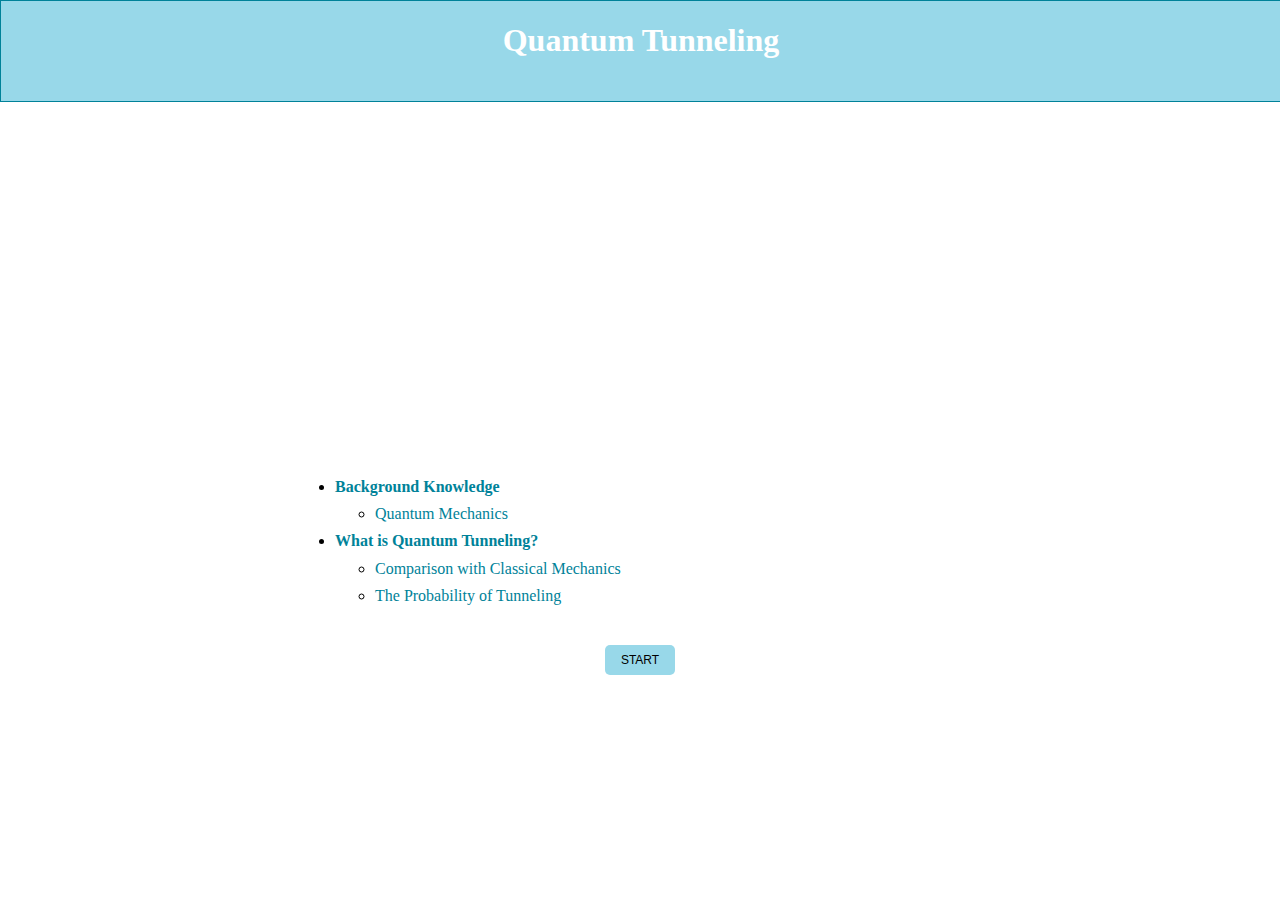
<file: index.html>
<!doctype html>
<html>
<head>
	<title>Quantum Tunneling</title>
	<meta charset="utf-8">
	<link rel="stylesheet" href="basestyle.css">
	<link rel="stylesheet" href="indexstyle.css">
</head>
<body>
<header>
	<div class="wrapper">
		<h1>Quantum Tunneling</h1>
	</div>
</header>
<main>
	<div class="contents">
		<div class="paragraphs">
			<div class="img"><iframe width="560" height="315" src="https://www.youtube.com/embed/J9rpzPbuErs" frameborder="0" allow="accelerometer; autoplay; clipboard-write; encrypted-media; gyroscope; picture-in-picture" allowfullscreen></iframe></div>
			<ul>
				<li><strong>Background Knowledge</strong><ul>
					<li><a href="1.html">Quantum Mechanics</a></li>
				</ul></li>
				<li><strong>What is Quantum Tunneling?</strong><ul>
					<li><a href="2.html">Comparison with Classical Mechanics</a></li>
					<li><a href="3.html">The Probability of Tunneling</a></li>
				</ul></li>
			</ul><br>
			<div class="buttons">
					<button class="btn btnN" onclick="location.href='1.html'">START</button>
			</div>
		</div>
	</div>
</main>
</body>
</file>
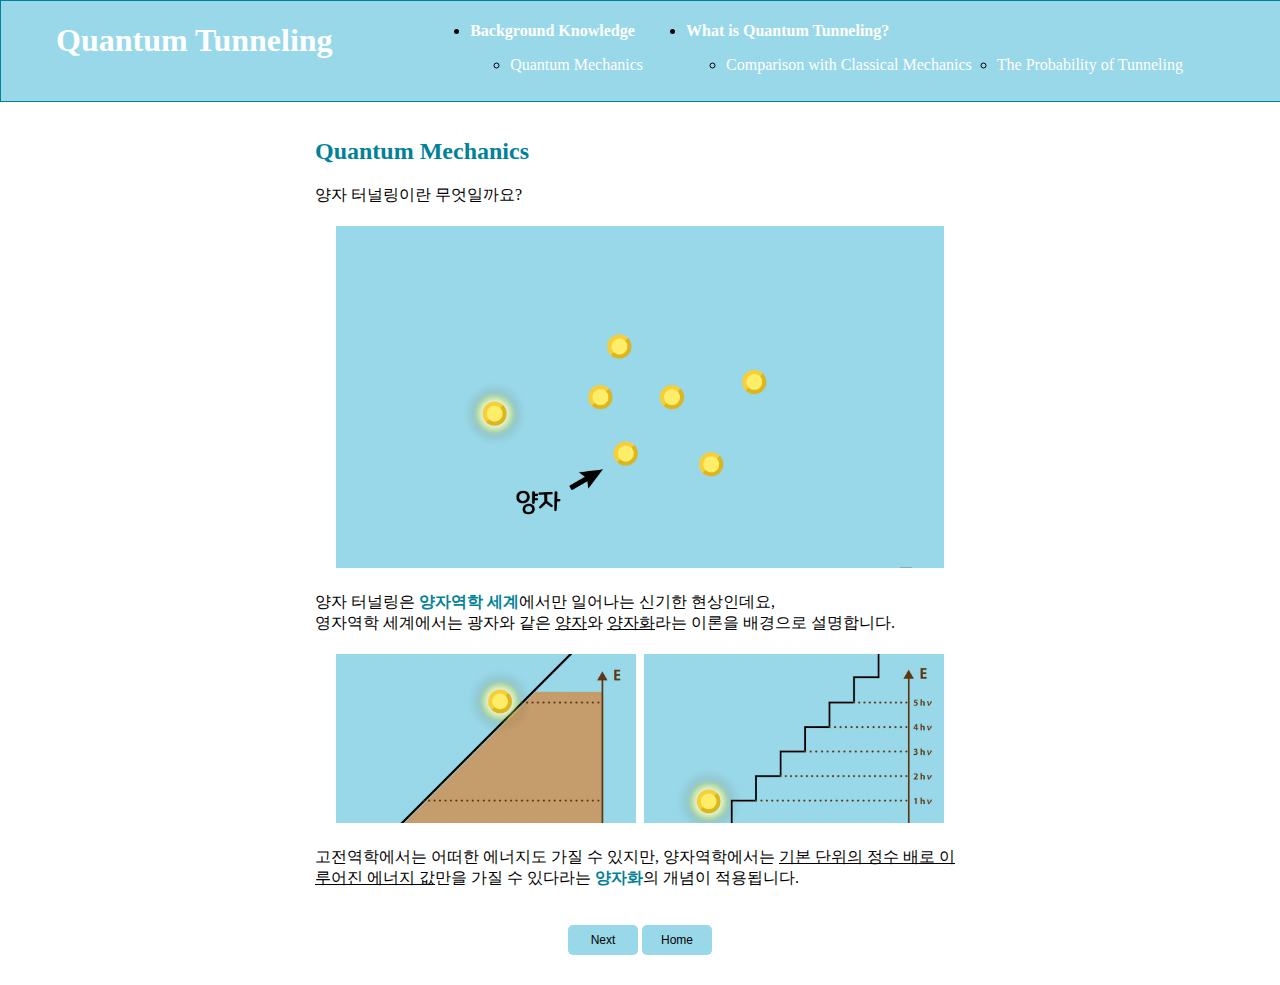
<file: 1.html>
<!doctype html>
<html>
<head>
	<title>Quantum Tunneling</title>
	<meta charset="utf-8">
	<link rel="stylesheet" href="style.css">
	<link rel="stylesheet" href="basestyle.css">
</head>

<body>
<header> <!-- header (의미 상) -->
	<div class="wrapper"> <!-- 상단 바 -->
		<h1><a href="index.html">Quantum Tunneling</a></h1>
		<nav> <!-- h1에 대비되는 목차 -->
			<ul class="menu">
				<li><strong>Background Knowledge</strong><ul>
					<li><a href="1.html">Quantum Mechanics</a></li>
				</ul></li>
				<li><strong>What is Quantum Tunneling?</strong><ul>
					<li><a href="2.html">Comparison with Classical Mechanics</a></li>
					<li><a href="3.html">The Probability of Tunneling</a></li>
				</ul></li>
			</ul>
		</nav>
	</div>
</header>
<main>
	<div id="contents"> <!-- grid를 나누기 위해 필요 -->
		<div id="list"> <!-- 좁은 화면 좌측에 목차를 띄우기 위함 -->
			<ul>
				<li><strong>Background Knowledge</strong><ul>
					<li><a href="1.html">Quantum Mechanics</a></li>
				</ul></li>
				<li><strong>What is Quantum Tunneling?</strong><ul>
					<li><a href="2.html">Comparison with Classical Mechanics</a></li>
					<li><a href="3.html">The Probability of Tunneling</a></li>
				</ul></li>
			</ul>
		</div>
		<div id="paragraphs"> 
			<h2><strong>Quantum Mechanics</strong></h2>
			<p>양자 터널링이란 무엇일까요?</p>
			<div class="img"><img src="1_1.png" width="608px"></div>
			<p>양자 터널링은 <strong>양자역학 세계</strong>에서만 일어나는 신기한 현상인데요,<br>영자역학 세계에서는 광자와 같은 <u>양자</u>와 <u>양자화</u>라는 이론을 배경으로 설명합니다.</p>
			<div class="img"><img src="1_2.png" width="300px"><img src="1_3.png" width="300px"></div>
			<p>고전역학에서는 어떠한 에너지도 가질 수 있지만, 양자역학에서는 <u>기본 단위의 정수 배로 이루어진 에너지 값</u>만을 가질 수 있다라는 <strong>양자화</strong>의 개념이 적용됩니다.</p><br>
			<div class="buttons">
					<button class="btn btnN" onclick="location.href='2.html'">Next</button>
					<button class="btn btnH" onclick="location.href='index.html'">Home</button>
			</div>
		</div>
	</div>
</main>
</body>
</file>
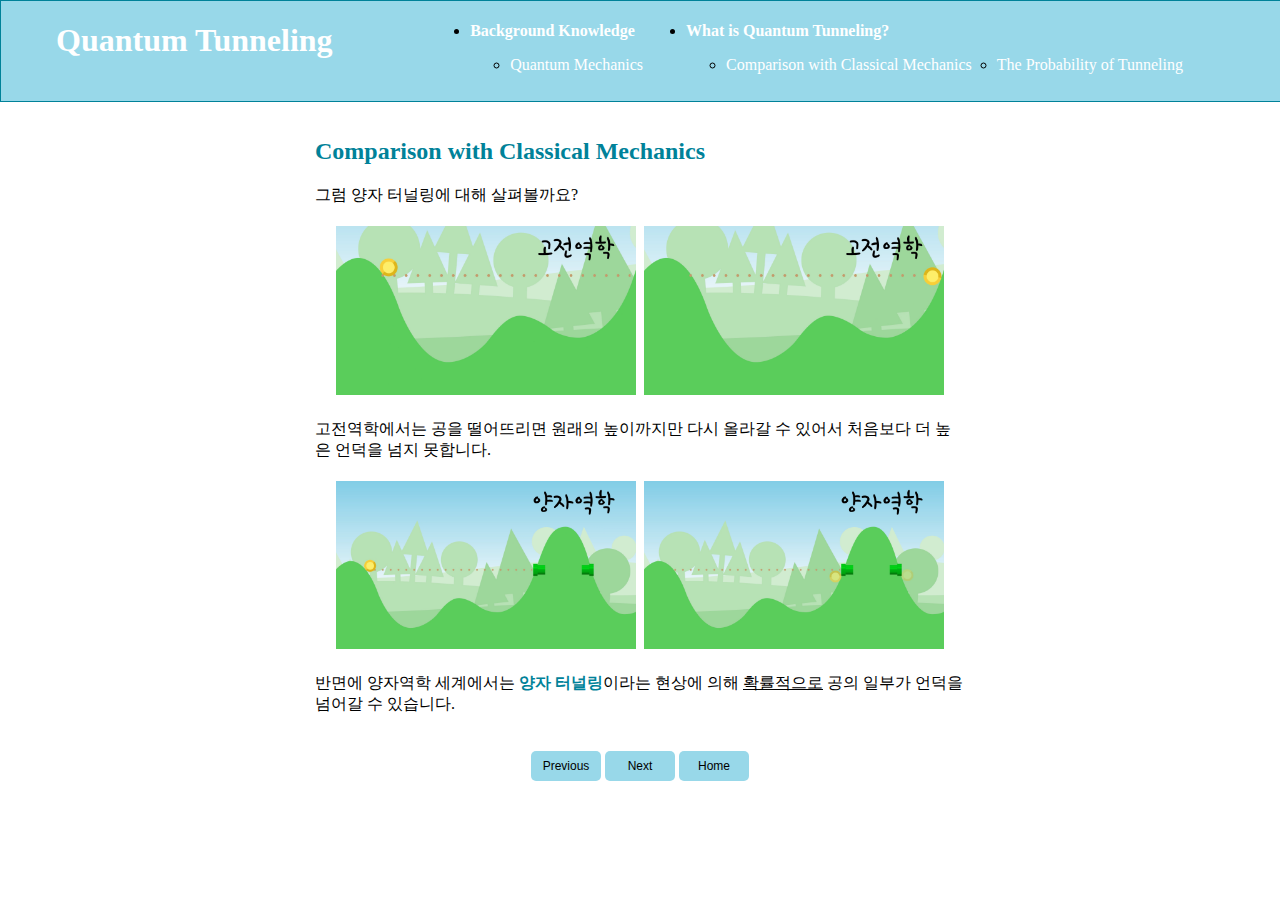
<file: 2.html>
<!doctype html>
<html>
<head>
	<title>Quantum Tunneling</title>
	<meta charset="utf-8">
	<link rel="stylesheet" href="style.css">
	<link rel="stylesheet" href="basestyle.css">
</head>

<header> <!-- header (의미 상) -->
	<div class="wrapper"> <!-- 상단 바 -->
		<h1><a href="index.html">Quantum Tunneling</a></h1>
		<nav> <!-- h1에 대비되는 목차 -->
			<ul class="menu">
				<li><strong>Background Knowledge</strong><ul>
					<li><a href="1.html">Quantum Mechanics</a></li>
				</ul></li>
				<li><strong>What is Quantum Tunneling?</strong><ul>
					<li><a href="2.html">Comparison with Classical Mechanics</a></li>
					<li><a href="3.html">The Probability of Tunneling</a></li>
				</ul></li>
			</ul>
		</nav>
	</div>
</header>
<main>
	<div id="contents"> <!-- grid를 나누기 위해 필요 -->
		<div id="list"> <!-- 좁은 화면 좌측에 목차를 띄우기 위함 -->
			<ul>
				<li><strong>Background Knowledge</strong><ul>
					<li><a href="1.html">Quantum Mechanics</a></li>
				</ul></li>
				<li><strong>What is Quantum Tunneling?</strong><ul>
					<li><a href="2.html">Comparison with Classical Mechanics</a></li>
					<li><a href="3.html">The Probability of Tunneling</a></li>
				</ul></li>
			</ul>
		</div>
		<div id="paragraphs"> 
			<h2><strong>Comparison with Classical Mechanics</strong></h2>
			<p>그럼 양자 터널링에 대해 살펴볼까요?</p>
			<div class="img"><img src="2_1.png" width="300px"><img src="2_2.png" width="300px"></div>
			<p>고전역학에서는 공을 떨어뜨리면 원래의 높이까지만 다시 올라갈 수 있어서 처음보다 더 높은 언덕을 넘지 못합니다.</p>
			<div class="img"><img src="2_3.png" width="300px"><img src="2_4.png" width="300px"></div>
			<p>반면에 양자역학 세계에서는 <strong>양자 터널링</strong>이라는 현상에 의해 <u>확률적으로</u> 공의 일부가 언덕을 넘어갈 수 있습니다.</p><br>
			<div class="buttons">
					<button class="btn btnP" onclick="location.href='1.html'">Previous</button>
					<button class="btn btnN" onclick="location.href='3.html'">Next</button>
					<button class="btn btnH" onclick="location.href='index.html'">Home</button>
			</div>
		</div>
	</div>
</main>
</body>
</file>
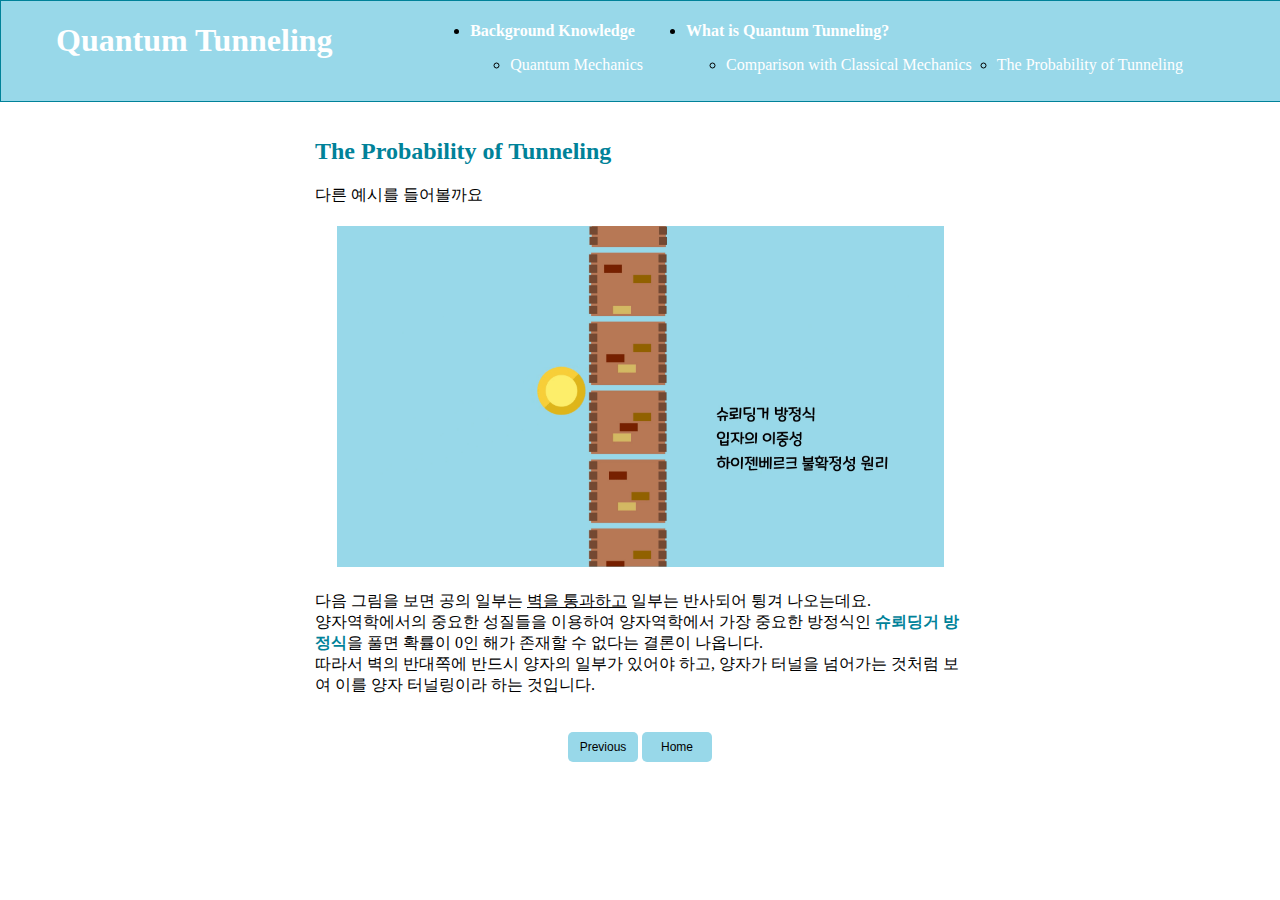
<file: 3.html>
<!doctype html>
<html>
<head>
	<title>Quantum Tunneling</title>
	<meta charset="utf-8">
	<link rel="stylesheet" href="style.css">
	<link rel="stylesheet" href="basestyle.css">
</head>

<header> <!-- header (의미 상) -->
	<div class="wrapper"> <!-- 상단 바 -->
		<h1><a href="index.html">Quantum Tunneling</a></h1>
		<nav> <!-- h1에 대비되는 목차 -->
			<ul class="menu">
				<li><strong>Background Knowledge</strong><ul>
					<li><a href="1.html">Quantum Mechanics</a></li>
				</ul></li>
				<li><strong>What is Quantum Tunneling?</strong><ul>
					<li><a href="2.html">Comparison with Classical Mechanics</a></li>
					<li><a href="3.html">The Probability of Tunneling</a></li>
				</ul></li>
			</ul>
		</nav>
	</div>
</header>
<main>
	<div id="contents"> <!-- grid를 나누기 위해 필요 -->
		<div id="list"> <!-- 좁은 화면 좌측에 목차를 띄우기 위함 -->
			<ul>
				<li><strong>Background Knowledge</strong><ul>
					<li><a href="1.html">Quantum Mechanics</a></li>
				</ul></li>
				<li><strong>What is Quantum Tunneling?</strong><ul>
					<li><a href="2.html">Comparison with Classical Mechanics</a></li>
					<li><a href="3.html">The Probability of Tunneling</a></li>
				</ul></li>
			</ul>
		</div>
		<div id="paragraphs"> 
			<h2><strong>The Probability of Tunneling</strong></h2>
			<p>다른 예시를 들어볼까요</p>
			<div class="img"><img src="3_1.gif" width="607px"></div>
			<p>다음 그림을 보면 공의 일부는 <u>벽을 통과하고</u> 일부는 반사되어 튕겨 나오는데요.<br>양자역학에서의 중요한 성질들을 이용하여 양자역학에서 가장 중요한 방정식인 <strong>슈뢰딩거 방정식</strong>을 풀면 확률이 0인 해가 존재할 수 없다는 결론이 나옵니다.<br>따라서 벽의 반대쪽에 반드시 양자의 일부가 있어야 하고, 양자가 터널을 넘어가는 것처럼 보여 이를 양자 터널링이라 하는 것입니다.</p><br>
			<div class="buttons">
					<button class="btn btnP" onclick="location.href='2.html'">Previous</button>
					<button class="btn btnH" onclick="location.href='index.html'">Home</button>
			</div>
		</div>
	</div>
</main>
</body>
</file>
<file: basestyle.css>
/* header 속성 */
		header {
			height:100px;
			background-color:#98D8E9;
			border:1px solid #008299;
			position:fixed;
			width:100%;
			z-index:9999;
			top:0;
			left:0;
		}
		.wrapper {margin:0 auto;}

		/*본문 볼드 색상*/
		strong {
			color:#008299;
		}

		/*리스트 기본*/
		li a { text-decoration:none;color:#008299; }

		/*본문 기본*/
		main {padding-top:90px;}
		#paragraphs{padding:20px;}
		
		/*버튼 속성*/
		.btn {
			width:70px;
			background-color:#98D8E9;
			padding:8px 5px;
			margin:2px;
			border:none;
			border-radius:5px;
			color:black;
			text-align:center;
			text-decoration:none;
			font-size:12px;
			display:inline-block;
			-webkit-transition-duration: 0.4s;
			transition-duration: 0.4s;
		}
		.btnP:hover, .btnN:hover, .btnH:hover {
			background-color:#008299;
			color:white;
		}
		.buttons {display:flex; justify-content:center;}

		/*본문 이미지 정렬*/
		.img { text-align: center }
		.img img { padding:4px; }
</file>
<file: indexstyle.css>
header{
			text-decoration:none;
			color:white;
		}
		main {
			width:690px;
			margin:0 auto;
			padding-top:130px;
		}
		h1 {
			text-align: center;
		}
		ul {
			line-height:170%;
		}
</file>
<file: style.css>
/*header 속성*/
		header a {
			text-decoration:none;
			color:white;
			-webkit-transition-duration: 0.4s;
			transition-duration: 0.4s;
		}
		header a:hover {
			color:#008299;
		}
		header strong {
			color:white;
		}
		
		/*media query: 넓은 화면*/
		@media(min-width:1170px) {
			#list {display:none;}
			main {
				width:690px;
				margin:0 auto;
			}
			.menu {	float:right; margin:0; }
			.menu li { float:left; padding-right:18px;}
			.menu li li {padding-right:25px;}
			.menu a {line-height:50px;color:white;padding:0;}
			h1 a {
				float:left;
			}
			.wrapper{
				width:1170px;
			}
		}

		/*media query: 좁은 화면*/
		@media(max-width:1170px) {
			#contents{
				display:grid;
				grid-template-columns:270px 1fr;
			}
			#list {
				border-right:1px solid #98D8E9;
			}
			#list ul {padding-left:20px; line-height: 150%}
			nav {display:none;}
			h1 {
				text-align: center;
			}
		}
</file>
